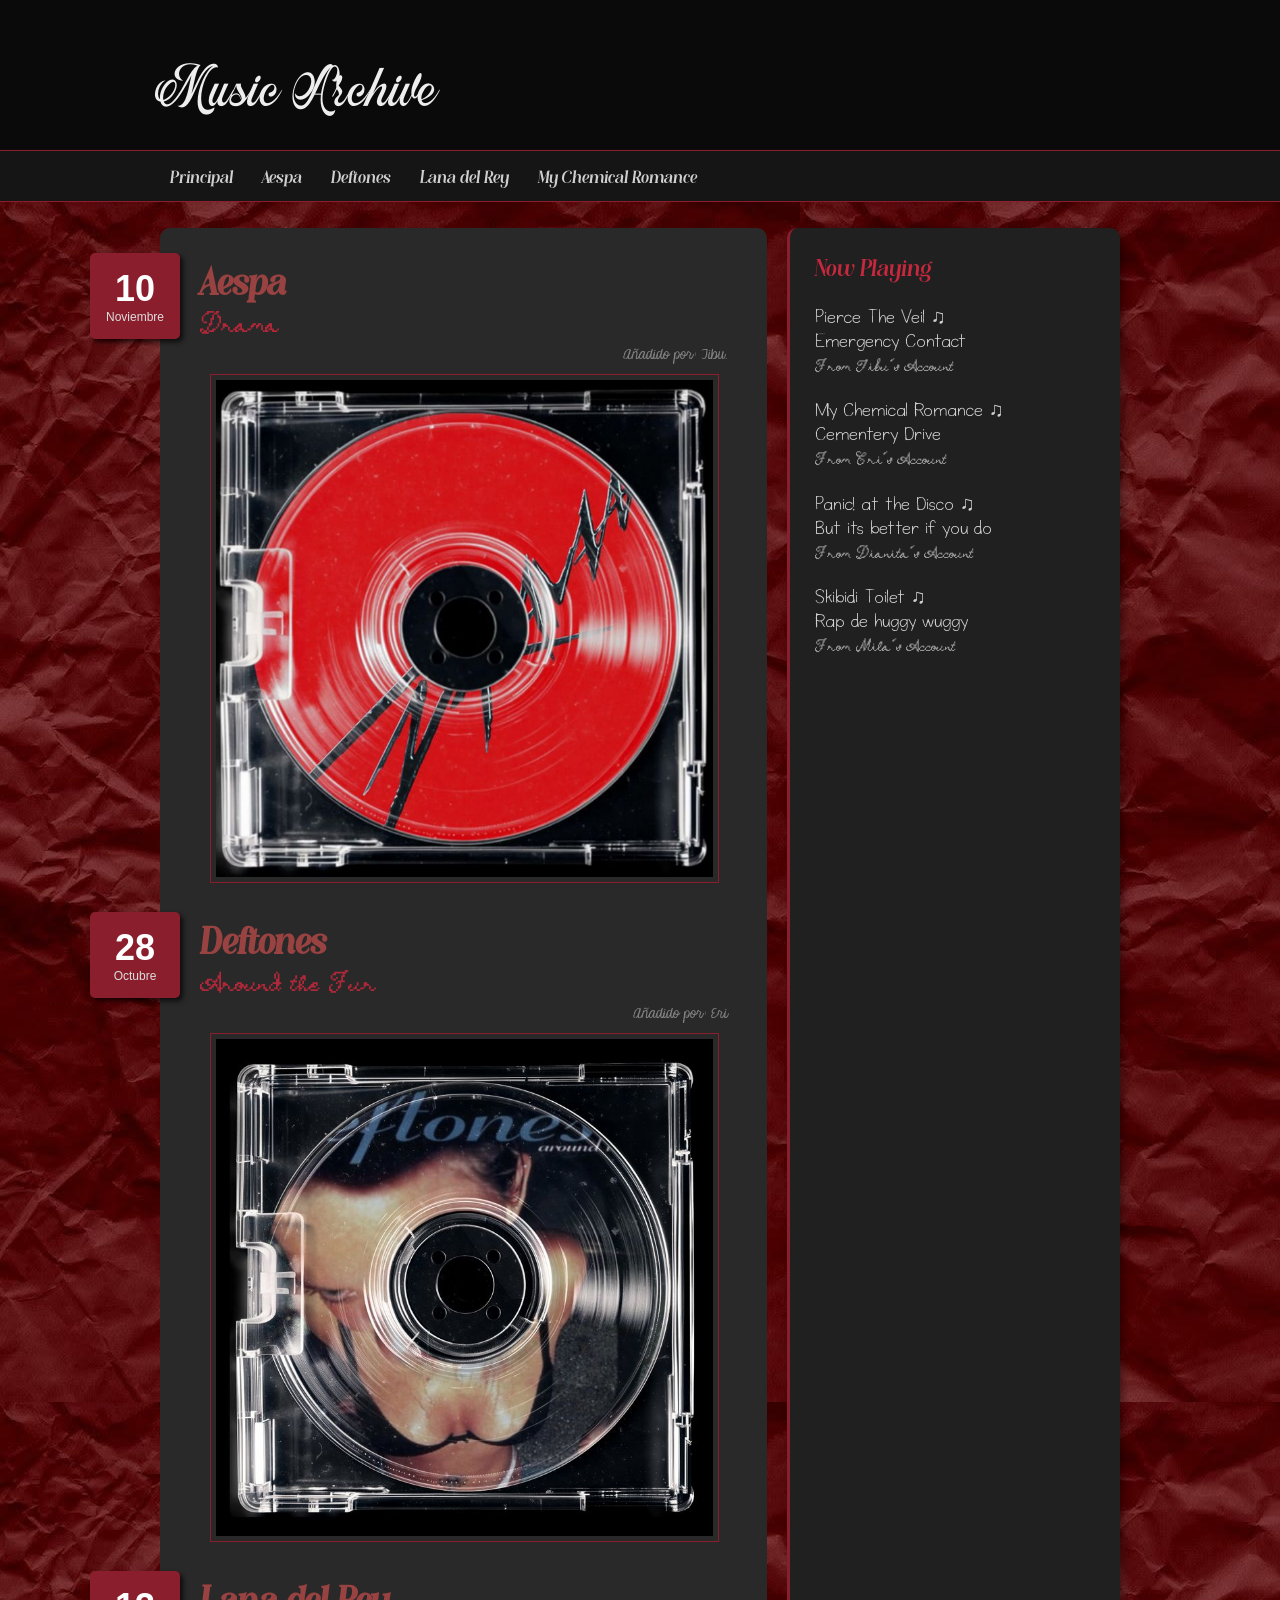
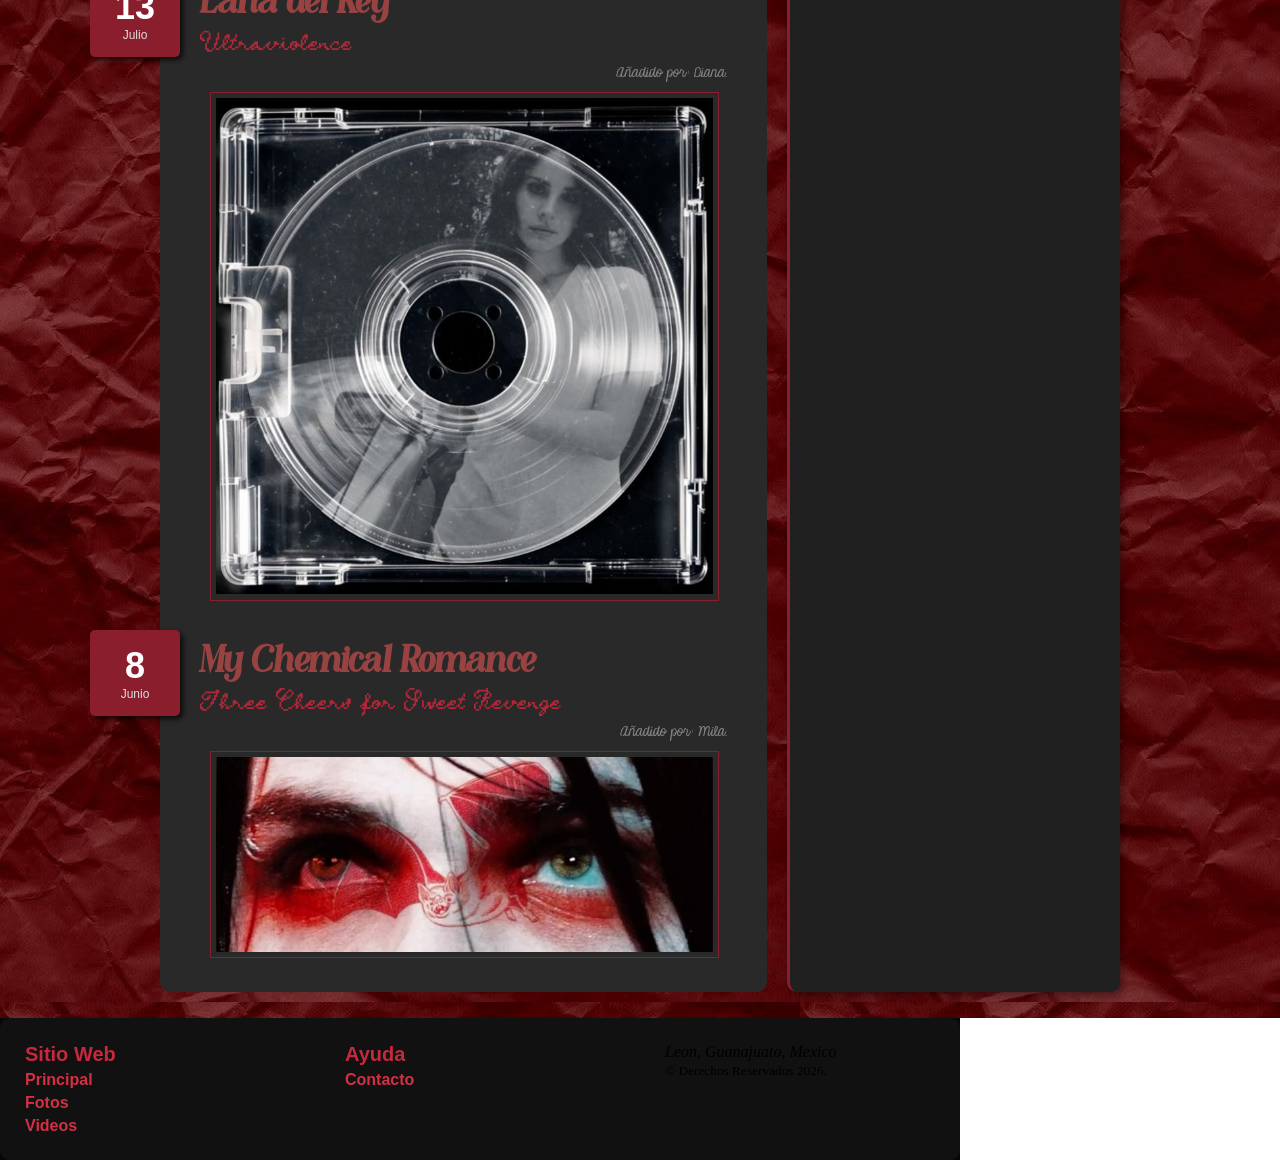
<file: index.html>
<!DOCTYPE html>
<html lang="es">
<head>
    <meta charset="UTF-8">
    <meta name="viewport" content="width=device-width, initial-scale=1.0">
    <title>Sitio caja flexible</title>
    <link rel="stylesheet" href="CSS/estilos.css">
</head>
<body>
    <header id="cabeceralogo">
        <div>
            <h1> Music Archive </h1>
        </div>
    </header>
    <nav id="menuprincipal">
        <div>
            <ul>
                <li><a href="index.html">Principal</a></li>
                <li><a href="PAG/fotos.html">Aespa</a></li>
                <li><a href="PAG/videos.html">Deftones</a></li>
                <li><a href="contacto.html">Lana del Rey</a></li>
                <li><a href="contacto.html">My Chemical Romance</a></li>
            </ul>
        </div>
    </nav>
    <main>
        <div>
            <section id="articulosprincipales">
<article>
    <h1>Aespa</h1>
    <p class="album">Drama</p>
    <time datetime="2026-11-10" pubdate>
        <div class="numerodia">10</div>
        <div class="nombredia">Noviembre</div>
    </time>
    <p class="autor">Añadido por: Tibu.</p>
    <figure>
        <a href="artistas/aespa.html">
            <img src="IMG/aespa.jpg" alt="Aespa Cover">
        </a>
    </figure>
</article>

<article>
    <h1>Deftones</h1>
    <p class="album">Around the Fur</p>
    <time datetime="2026-10-28" pubdate>
        <div class="numerodia">28</div>
        <div class="nombredia">Octubre</div>
    </time>
    <p class="autor">Añadido por: Eri</p>
    <figure>
        <a href="artistas/deftones.html">
            <img src="IMG/deftones.jpg" alt="Deftones Cover">
        </a>
    </figure>
</article>

<article>
    <h1>Lana del Rey</h1>
    <p class="album"> Ultraviolence </p>
    <time datetime="2026-07-13" pubdate>
        <div class="numerodia">13</div>
        <div class="nombredia">Julio</div>
    </time>
    <p class="autor">Añadido por: Diana.</p>
    <figure>
        <a href="artistas/lana.html">
            <img src="IMG/lana.jpg" alt="Lana Cover">
        </a>
    </figure>
</article>

<article>
    <h1>My Chemical Romance</h1>
    <p class="album"> Three Cheers for Sweet Revenge </p>
    <time datetime="2026-06-08" pubdate>
        <div class="numerodia">8</div>
        <div class="nombredia">Junio</div>
    </time>
    <p class="autor">Añadido por: Mila.</p>
    <figure>
        <a href="artistas/mcr.html">
            <img src="../IMG/geebanner2.jpg" alt="MCR Cover">
        </a>
    </figure>
</article>
            </section>
            <aside id="infoadicional">
                  <h1> Now Playing </h1>
                  <p class="song"> Pierce The Veil ♫ <br> Emergency Contact</p>
                  <p class="from">From Tibu´s Account</p>
                    <br>
                  <p class="song"> My Chemical Romance ♫ <br> Cementery Drive</p>
                  <p class="from">From Eri´s Account</p>
                    <br>
                  <p class="song"> Panic! at the Disco ♫ <br> But its better if you do </p>
                  <p class="from">From Dianita´s Account</p>
                    <br>
                  <p class="song"> Skibidi Toilet ♫ <br> Rap de huggy wuggy </p>
                  <p class="from">From Mila´s Account</p>
            </aside>
    </main>
    <footer id="pielogo">
        <div>
            <section class="seccionpie">
                <h1>Sitio Web</h1>
                <p><a href="index.html">Principal</a></p>
                <p><a href="PAG/fotos.html">Fotos</a></p>
                <p><a href="PAG/videos.html">Videos</a></p>
            </section>
            <section class="seccionpie">
                <h1>Ayuda</h1>
                <p><a href="contacto.html">Contacto</a></p>
            </section>
            <section class="seccionpie">
                <address>Leon, Guanajuato, Mexico</address>
                <small>&copy; Derechos Reservados 2026.</small>
            </section>
        </div>
    </footer>
</body>
</html>
</file>
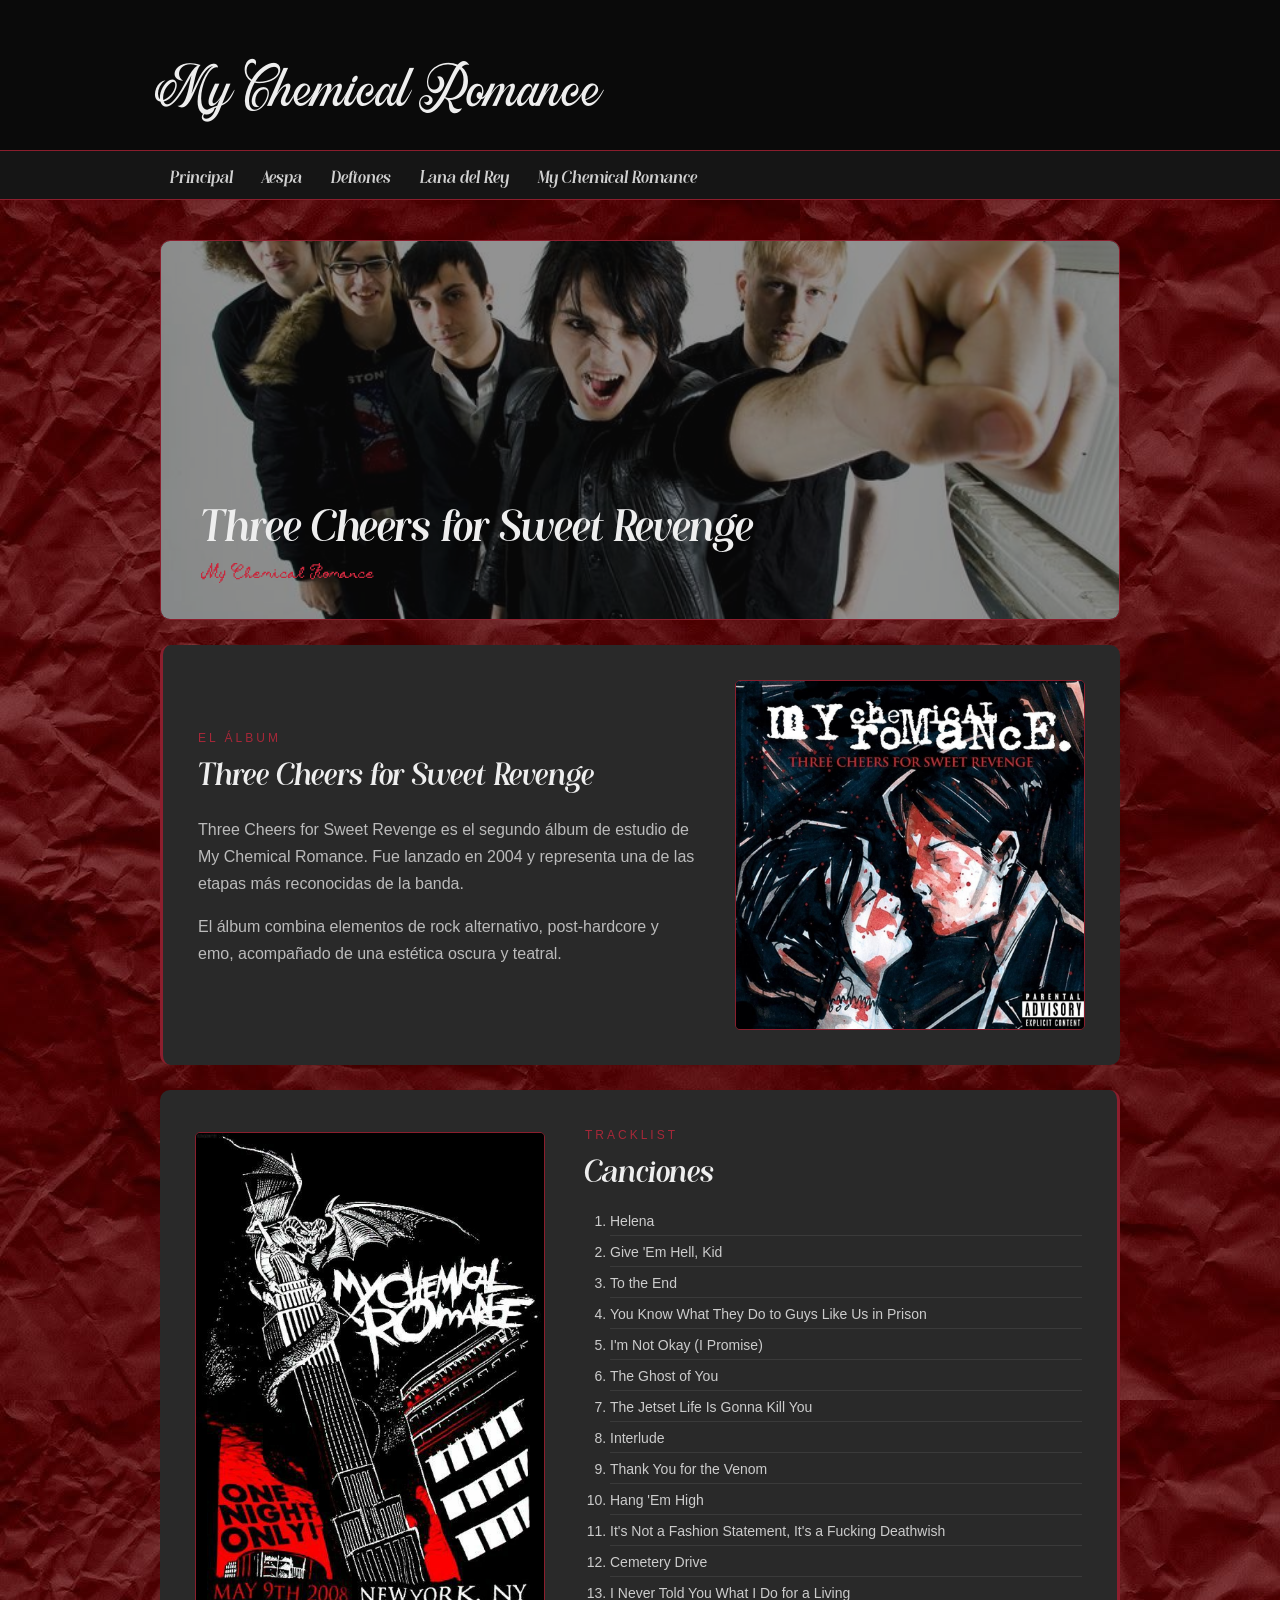
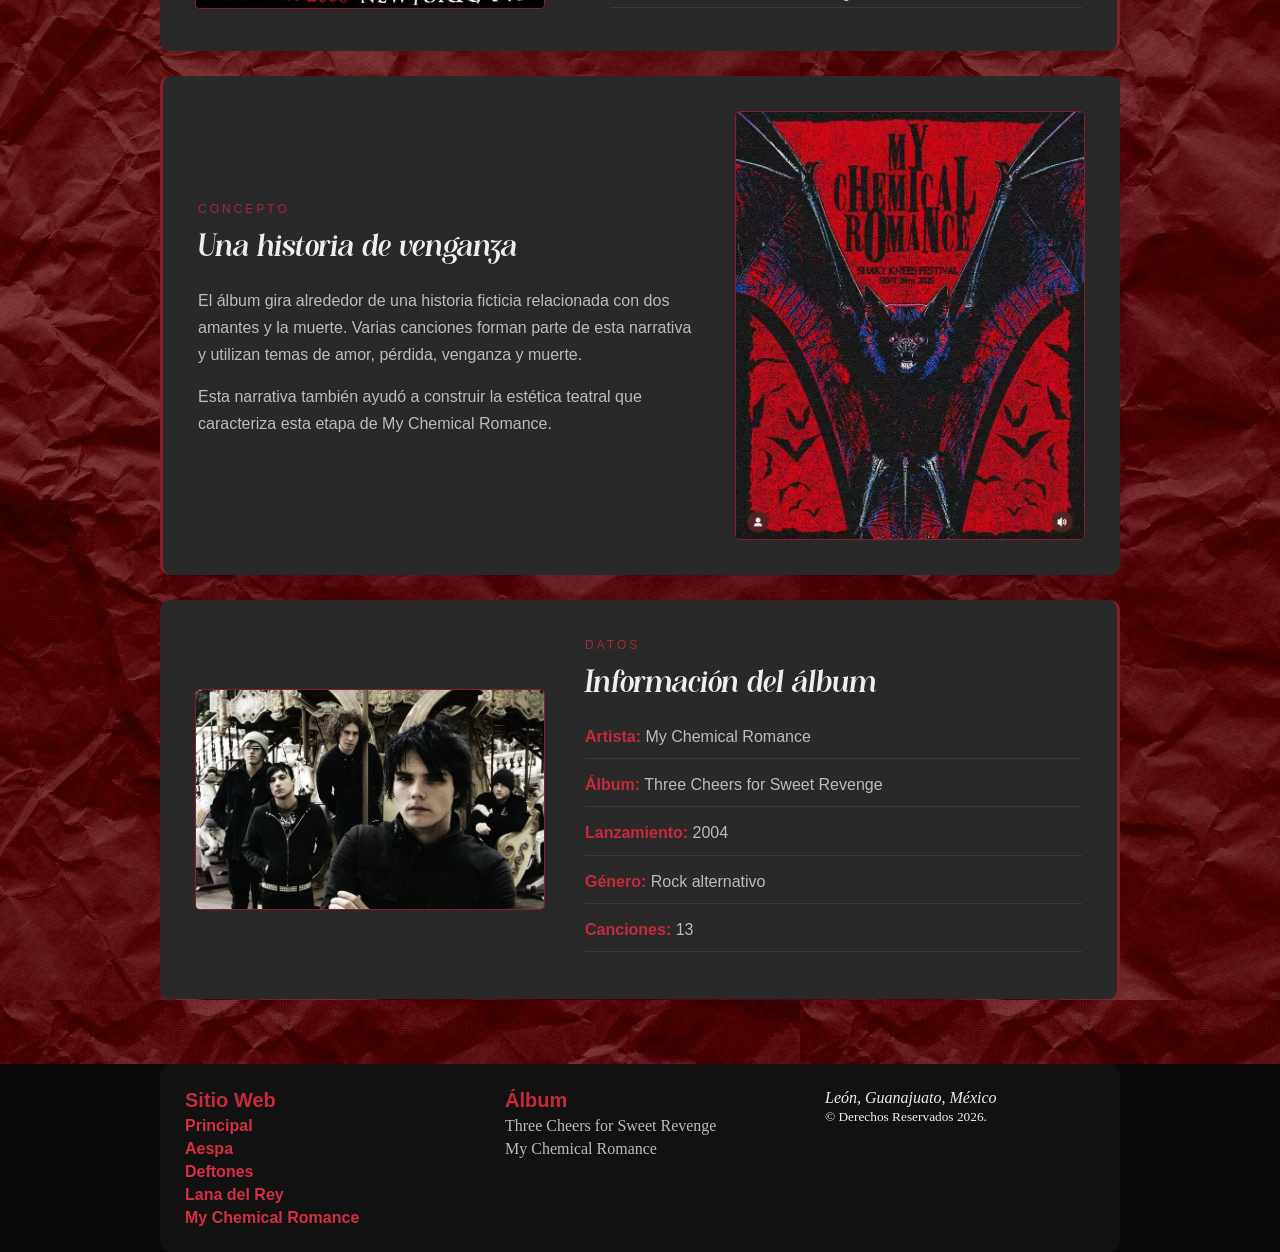
<file: artistas/mcr.html>
<!DOCTYPE html>
<html lang="es">
<head>
    <meta charset="UTF-8">
    <meta name="viewport" content="width=device-width, initial-scale=1.0">
    <title>Music Archive | My Chemical Romance</title>
    <link rel="stylesheet" href="../CSS/mcr.css">
</head>

<body>

    <header id="cabeceralogo">
        <div>
            <h1>My Chemical Romance</h1>
        </div>
    </header>

    <nav id="menuprincipal">
        <div>
            <ul>
                <li><a href="../index.html">Principal</a></li>
                <li><a href="aespa.html">Aespa</a></li>
                <li><a href="deftones.html">Deftones</a></li>
                <li><a href="lana.html">Lana del Rey</a></li>
                <li><a href="mcr.html">My Chemical Romance</a></li>
            </ul>
        </div>
    </nav>

    <main>

        <div id="pagina-mcr">

            <section id="banner">

                <img src="../IMG/mcrbanner.jpg" alt="My Chemical Romance">

                <div class="titulo-banner">
                    <h1>Three Cheers for Sweet Revenge</h1>
                    <p>My Chemical Romance</p>
                </div>

            </section>


            <section class="bloque">

                <div class="texto">
                    <span class="etiqueta">EL ÁLBUM</span>

                    <h2>Three Cheers for Sweet Revenge</h2>

                    <p>
                        Three Cheers for Sweet Revenge es el segundo álbum
                        de estudio de My Chemical Romance. Fue lanzado en
                        2004 y representa una de las etapas más reconocidas
                        de la banda.
                    </p>

                    <p>
                        El álbum combina elementos de rock alternativo,
                        post-hardcore y emo, acompañado de una estética
                        oscura y teatral.
                    </p>
                </div>

                <div class="imagen">
                    <img src="../IMG/revenge.jpg" alt="Portada de Revenge">
                </div>

            </section>


            <section class="bloque bloque-invertido">

                <div class="imagen">
                    <img src="../IMG/poster3.jpg" alt="My Chemical Romance">
                </div>

                <div class="texto">
                    <span class="etiqueta">TRACKLIST</span>

                    <h2>Canciones</h2>

                    <ol class="tracklist">
                        <li>Helena</li>
                        <li>Give 'Em Hell, Kid</li>
                        <li>To the End</li>
                        <li>You Know What They Do to Guys Like Us in Prison</li>
                        <li>I'm Not Okay (I Promise)</li>
                        <li>The Ghost of You</li>
                        <li>The Jetset Life Is Gonna Kill You</li>
                        <li>Interlude</li>
                        <li>Thank You for the Venom</li>
                        <li>Hang 'Em High</li>
                        <li>It's Not a Fashion Statement, It's a Fucking Deathwish</li>
                        <li>Cemetery Drive</li>
                        <li>I Never Told You What I Do for a Living</li>
                    </ol>

                </div>

            </section>


            <section class="bloque">

                <div class="texto">
                    <span class="etiqueta">CONCEPTO</span>

                    <h2>Una historia de venganza</h2>

                    <p>
                        El álbum gira alrededor de una historia ficticia
                        relacionada con dos amantes y la muerte. Varias
                        canciones forman parte de esta narrativa y utilizan
                        temas de amor, pérdida, venganza y muerte.
                    </p>

                    <p>
                        Esta narrativa también ayudó a construir la estética
                        teatral que caracteriza esta etapa de My Chemical
                        Romance.
                    </p>
                </div>

                <div class="imagen">
                    <img src="../IMG/poster 2.jpg" alt="My Chemical Romance Revenge">
                </div>

            </section>


            <section class="bloque bloque-invertido">

                <div class="imagen">
                    <img src="../IMG/mcr5.jpg" alt="My Chemical Romance">
                </div>

                <div class="texto">
                    <span class="etiqueta">DATOS</span>

                    <h2>Información del álbum</h2>

                    <div class="datos-album">
                        <p><strong>Artista:</strong> My Chemical Romance</p>
                        <p><strong>Álbum:</strong> Three Cheers for Sweet Revenge</p>
                        <p><strong>Lanzamiento:</strong> 2004</p>
                        <p><strong>Género:</strong> Rock alternativo</p>
                        <p><strong>Canciones:</strong> 13</p>
                    </div>
                </div>

            </section>

        </div>

    </main>


    <footer id="pielogo">
        <div>

            <section class="seccionpie">
                <h1>Sitio Web</h1>

                <p><a href="../index.html">Principal</a></p>
                <p><a href="aespa.html">Aespa</a></p>
                <p><a href="deftones.html">Deftones</a></p>
                <p><a href="lana.html">Lana del Rey</a></p>
                <p><a href="mcr.html">My Chemical Romance</a></p>
            </section>

            <section class="seccionpie">
                <h1>Álbum</h1>

                <p>Three Cheers for Sweet Revenge</p>
                <p>My Chemical Romance</p>
            </section>

            <section class="seccionpie">
                <address>León, Guanajuato, México</address>
                <small>&copy; Derechos Reservados 2026.</small>
            </section>

        </div>
    </footer>

</body>
</html>
</file>
<file: CSS/estilos.css>
* {
    margin: 0px;
    padding: 0px;
}

#cabeceralogo {
    display: flex;
    justify-content: center;
    width: 96%;
    height: 150px;
    padding: 0% 2%;
    background-color: #0a0a0a;
}

#cabeceralogo > div {
    flex: 1;
    max-width: 960px;
    padding-top: 45px;
}

#cabeceralogo h1 {
    font: 80px "Titulo2";
    color: #eeeeee;
}


#menuprincipal {
    display: flex;
    justify-content: center;
    width: 96%;
    height: 50px;
    padding: 0% 2%;
    background-color: #151515;
    border-top: 1px solid #8b1e2d;
    border-bottom: 1px solid #8b1e2d;
}

#menuprincipal > div {
    flex: 1;
    max-width: 960px;
}

#menuprincipal li {
    display: inline-block;
    height: 35px;
    padding: 15px 10px 0px 10px;
    margin-right: 5px;
}

#menuprincipal li:hover {
    background-color: #8b1e2d;
}

#menuprincipal a {
    font: 18px "Titulo";
    color: #d0d0d0;
    text-decoration: none;
}


main {
    display: flex;
    justify-content: center;
    width: 96%;
    padding: 2%;
    background-color: #1a1a1a;
    background-image: url(../IMG/redpaper.jpg);
}

main > div {
    display: flex;
    flex: 1;
    max-width: 960px;
}


#articulosprincipales {
    flex: 1;
    margin-right: 20px;
    padding-top: 30px;
    background-color: #292929;
    border-radius: 10px;
}

#articulosprincipales a img {
    border: 1px solid #8b1e2d;
}

#articulosprincipales h1 {
    margin-bottom: 2px;
    font: bold 38px "Titulo";
    color: #984242;
}

article .album {
    margin-bottom: 4px;
    font: 28px "contenido";
    color: #c6283d;
    opacity: 0.85;
}

article .autor {
    margin-top: 5px;
    margin-bottom: 5px;
    text-align: right;
    font: 13px "contenido2";
    color: #cccccc;
    opacity: 0.55;
}

#infoadicional {
    width: 280px;
    padding: 25px;
    background-color: #202020;
    border-radius: 10px;
    border-left: 3px solid #8b1e2d;
    box-shadow: 3px 3px 8px rgba(0, 0, 0, 0.4);
}

#infoadicional h1 {
    font: 24px "Titulo";
    color: #c6283d;
    margin-bottom: 20px;
}

#infoadicional .song{
    font: 16px "contenido3";
    color: #fff;
    font-size: 20px;
    opacity: 0.80;
}

#infoadicional .from {
    margin-top: 2px;
    color: #bbbbbb;
    font: 17px "contenido";
    line-height: 1.5;
    opacity: 0.75;
}

article {
    position: relative;
    padding: 0px 40px 20px 40px;
}

article time {
    display: block;
    position: absolute;
    top: -5px;
    left: -70px;
    width: 80px;
    padding: 15px 5px;
    background-color: #8b1e2d;
    box-shadow: 3px 3px 5px rgba(0, 0, 0, 0.7);
    border-radius: 5px;
}

.numerodia {
    font: bold 36px Verdana, sans-serif;
    color: #ffffff;
    text-align: center;
}

.nombredia {
    font: 12px Verdana, sans-serif;
    color: #dddddd;
    text-align: center;
}

article h1 {
    margin-bottom: 5px;
    font: bold 30px Georgia, sans-serif;
    color: #eeeeee;
}

article p {
    font: 18px Georgia, sans-serif;
    color: #cccccc;
}


figure {
    margin: 10px 10px;
}

figure img {
    max-width: 98%;
    padding: 1%;
    border: 1px solid #555555;
}


#pielogo {
    display: flex;
    flex: 1;
    justify-content: center;
    max-width: 960px;
    background-color: #080808;
}

#pielogo > div {
    display: flex;
    flex: 1;
    max-width: 960px;
    background-color: #111111;
    border-radius: 10px;
}

.seccionpie {
    flex: 1;
    padding: 25px;
}

.seccionpie h1 {
    font: bold 20px Arial, sans-serif;
    color: #c6283d;
}

.seccionpie p {
    margin-top: 5px;
    color: #bbbbbb;
}

.seccionpie a {
    font: bold 16px Arial, sans-serif;
    color: #d32f45;
    text-decoration: none;
}

.seccionpie a:hover {
    color: #ffffff;
}

@font-face {
    font-family: "Titulo";
    src: url("../fonts/Milesdane\ Trial.otf") format("woff2");
}
@font-face {
    font-family: "Titulo2";
    src: url("../fonts/Daustley.otf") format("woff2");
}
@font-face {
    font-family: "contenido";
    src: url("../fonts/Cavalhatriz.ttf") format("woff2");
}
@font-face {
    font-family: "contenido2";
    src: url("../fonts/Contenido2.ttf") format("woff2");
}
@font-face {
    font-family: "contenido3";
    src: url("../fonts/KGMidnightMemories.ttf") format("woff2");
}
</file>
<file: CSS/mcr.css>
* {
    margin: 0px;
    padding: 0px;
    box-sizing: border-box;
}

body {
    background-color: #1a1a1a;
    color: #eeeeee;
}

#cabeceralogo {
    display: flex;
    justify-content: center;
    width: 100%;
    height: 150px;
    padding: 0% 2%;
    background-color: #0a0a0a;
}

#cabeceralogo > div {
    flex: 1;
    max-width: 960px;
    padding-top: 45px;
}

#cabeceralogo h1 {
    font: 80px "Titulo2";
    color: #eeeeee;
}

#menuprincipal {
    display: flex;
    justify-content: center;
    width: 100%;
    height: 50px;
    padding: 0% 2%;
    background-color: #151515;
    border-top: 1px solid #8b1e2d;
    border-bottom: 1px solid #8b1e2d;
}

#menuprincipal > div {
    flex: 1;
    max-width: 960px;
}

#menuprincipal li {
    display: inline-block;
    height: 35px;
    padding: 15px 10px 0px 10px;
    margin-right: 5px;
}

#menuprincipal li:hover {
    background-color: #8b1e2d;
}

#menuprincipal a {
    font: 18px "Titulo";
    color: #d0d0d0;
    text-decoration: none;
}

main {
    display: flex;
    justify-content: center;
    width: 100%;
    padding: 40px 2%;
    background-color: #1a1a1a;
    background-image: url(../IMG/redpaper.jpg);
}

#pagina-mcr {
    width: 100%;
    max-width: 960px;
}

#banner {
    position: relative;
    height: 380px;
    margin-bottom: 25px;
    overflow: hidden;
    border-radius: 10px;
    border: 1px solid #8b1e2d;
    background-color: #111111;
}

#banner img {
    width: 100%;
    height: 100%;
    object-fit: cover;
    opacity: 0.55;
}

.titulo-banner {
    position: absolute;
    left: 40px;
    bottom: 35px;
}

.titulo-banner h1 {
    font: 45px "Titulo";
    color: #eeeeee;
}

.titulo-banner p {
    margin-top: 5px;
    font: 20px "contenido";
    color: #c6283d;
}

.bloque {
    display: flex;
    align-items: center;
    gap: 40px;
    min-height: 330px;
    margin-bottom: 25px;
    padding: 35px;
    background-color: #292929;
    border-radius: 10px;
    border-left: 3px solid #8b1e2d;
}

.bloque-invertido {
    border-left: none;
    border-right: 3px solid #8b1e2d;
}

.texto {
    flex: 1;
}

.texto h2 {
    margin-top: 8px;
    margin-bottom: 20px;
    font: 32px "Titulo";
    color: #eeeeee;
}

.texto p {
    margin-bottom: 15px;
    font: 16px Georgia, sans-serif;
    color: #bbbbbb;
    line-height: 1.7;
}

.etiqueta {
    font: 12px Arial, sans-serif;
    color: #c6283d;
    letter-spacing: 3px;
    opacity: 0.8;
}

.imagen {
    width: 350px;
    flex-shrink: 0;
}

.imagen img {
    display: block;
    width: 100%;
    border: 1px solid #8b1e2d;
    border-radius: 5px;
}

.tracklist {
    padding-left: 25px;
}

.tracklist li {
    margin-bottom: 8px;
    padding-bottom: 6px;
    border-bottom: 1px solid #3a3a3a;
    font: 14px Georgia, sans-serif;
    color: #cccccc;
}

.datos-album {
    margin-top: 15px;
}

.datos-album p {
    margin-bottom: 12px;
    padding-bottom: 8px;
    border-bottom: 1px solid #3a3a3a;
}

.datos-album strong {
    color: #c6283d;
}

#pielogo {
    display: flex;
    justify-content: center;
    width: 100%;
    background-color: #080808;
}

#pielogo > div {
    display: flex;
    flex: 1;
    max-width: 960px;
    background-color: #111111;
    border-radius: 10px;
}

.seccionpie {
    flex: 1;
    padding: 25px;
}

.seccionpie h1 {
    font: bold 20px Arial, sans-serif;
    color: #c6283d;
}

.seccionpie p {
    margin-top: 5px;
    color: #bbbbbb;
}

.seccionpie a {
    font: bold 16px Arial, sans-serif;
    color: #d32f45;
    text-decoration: none;
}

.seccionpie a:hover {
    color: #ffffff;
}

@font-face {
    font-family: "Titulo";
    src: url("../fonts/Milesdane\ Trial.otf") format("woff2");
}

@font-face {
    font-family: "Titulo2";
    src: url("../fonts/Daustley.otf") format("woff2");
}

@font-face {
    font-family: "contenido";
    src: url("../fonts/Cavalhatriz.ttf") format("woff2");
}
</file>
